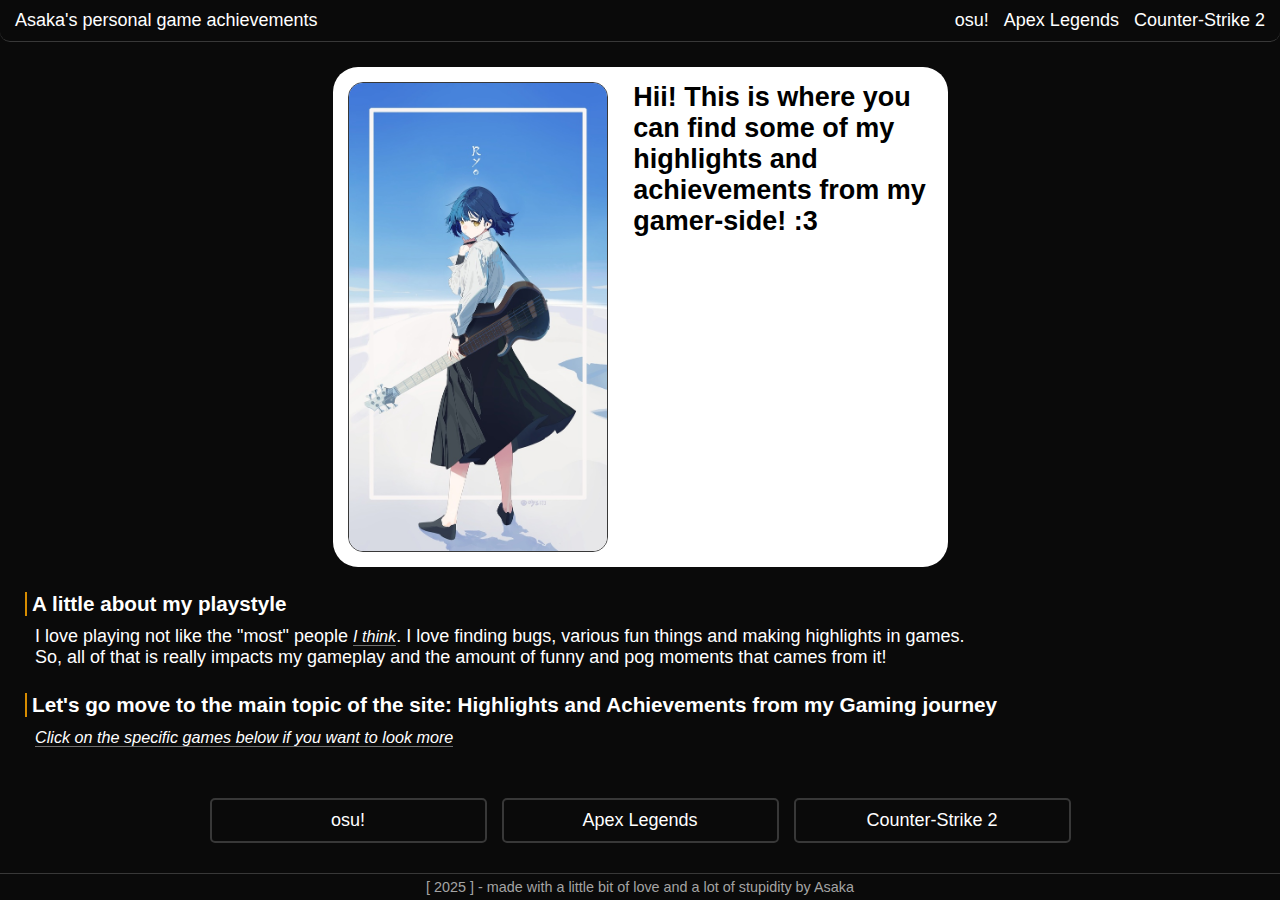
<file: index.html>
<!DOCTYPE html>
<html lang="en">
    <head>
        <meta charset="UTF-8">
        <meta name="viewport" content="width=device-width, initial-scale=1.0">
        <title>Asaka's Game Achievements</title>

        <link rel="stylesheet" href="style.css">
    </head>

    <body>
        <nav class="header">
            <ul class="header-items">
                <a href="./">Asaka's personal game achievements</a>
                <div class="game-items">
                    <li><a href="./games/osu.html">osu!</a></li>
                    <li><a href="./games/apex.html">Apex Legends</a></li>
                    <li><a href="./games/cs2.html">Counter-Strike 2</a></li>
                </div>
            </ul>
        </nav>
        
        <div class="main-content">
            <div class="welcome-panel">
                <div class="img-container">
                    <img src="./assets/img/git_banner.jpg">
                </div>
                <h1 class="title">
                    Hii! This is where you can find some of my highlights and achievements from my gamer-side! :3
                </h1>
            </div>
            
            <h2 class="topic">A little about my playstyle</h2>
            <p>I love playing not like the "most" people <em>I think</em>. 
                I love finding bugs, various fun things and making highlights in games.</p>
            <p>So, all of that is really impacts my gameplay and the amount of funny and pog moments that cames from it!</p>

            <h2 class="topic">Let's go move to the main topic of the site: Highlights and Achievements from my Gaming journey</h2>
            <p><em>Click on the specific games below if you want to look more</em></p>
       
            <div class="game-card-collection">
                <a href="./games/osu.html" class="game-card-osu">osu!</a>
                <a href="./games/apex.html" class="game-card-apex">Apex Legends</a>
                <a href="./games/cs2.html" class="game-card-cs">Counter-Strike 2</a>
            </div>

        </div>

        <div class="footer">
            [ 2025 ] - made with a little bit of love and a lot of stupidity by Asaka
        </div>
    </body>
</html>
</file>
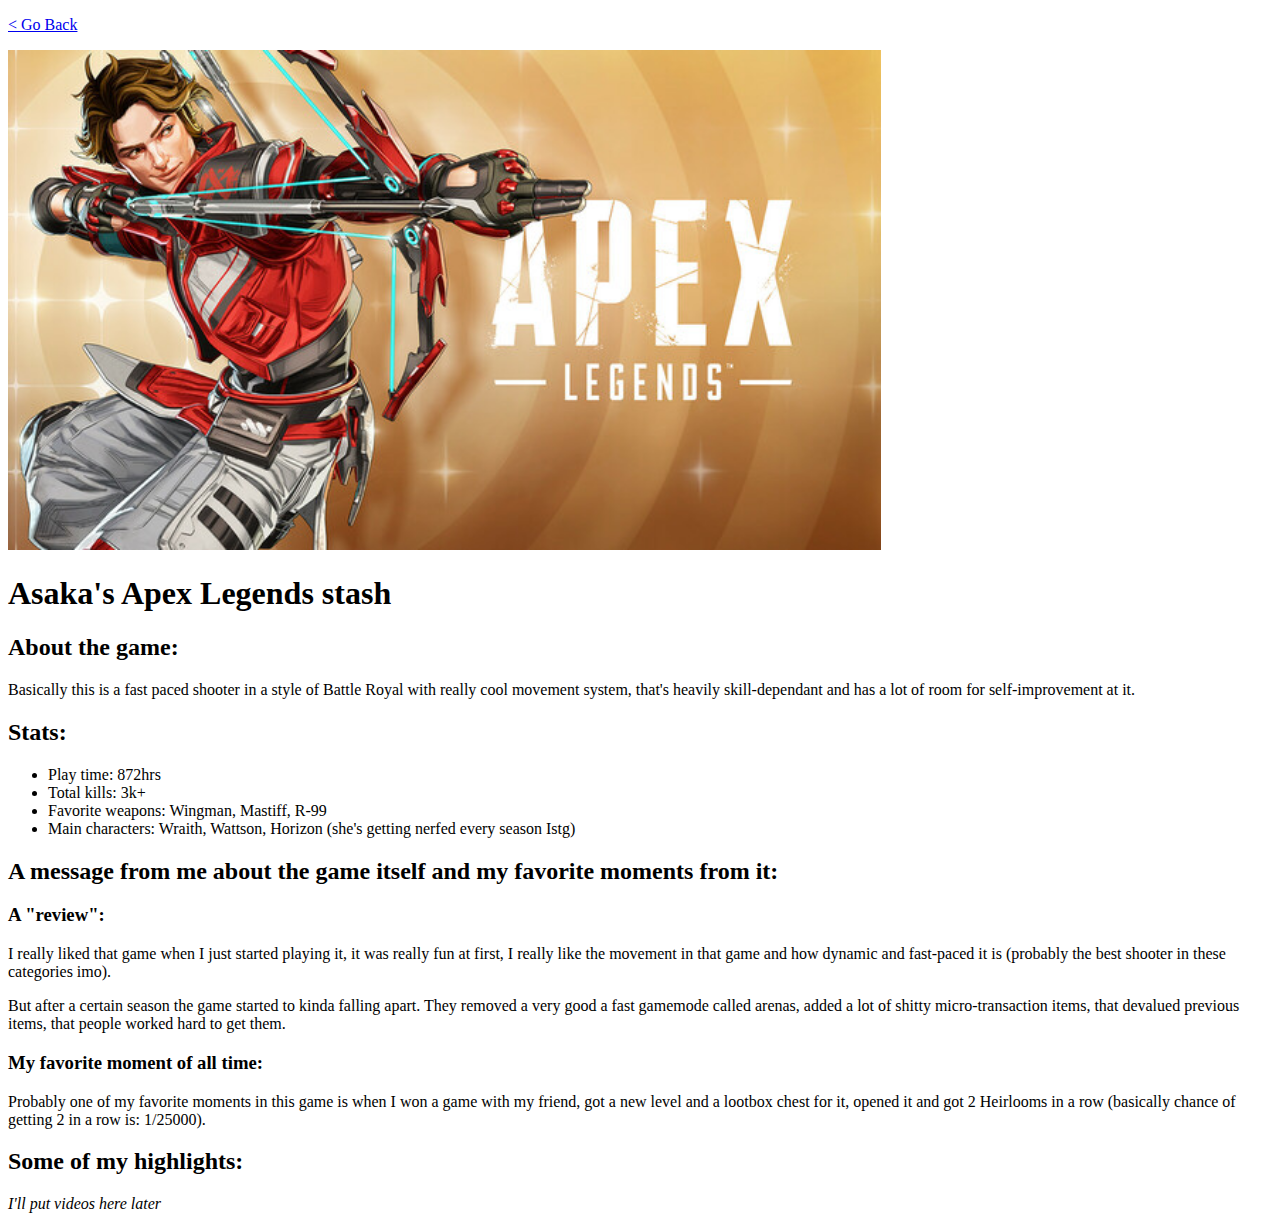
<file: games/apex.html>
<!DOCTYPE html>
<html lang="en">
    <head>
        <meta charset="UTF-8">
        <meta name="viewport" content="width=device-width, initial-scale=1.0">
        <title>Apex Legends achievements and highlights</title>
    </head>

    <body>
        <p><a href="../index.html">< Go Back</a></p>
        <img src="../assets/img/apex-banner.jpg" height="500px">
        <h1>Asaka's Apex Legends stash</h1>
        <h2>About the game: </h2>
        <p>Basically this is a fast paced shooter in a style of Battle Royal with really cool movement system, that's heavily skill-dependant and has a lot of room for self-improvement at it.</p>
        <h2>Stats: </h2>
        <ul>
            <li>Play time: 872hrs</li>
            <li>Total kills: 3k+</li>
            <li>Favorite weapons: Wingman, Mastiff, R-99</li>
            <li>Main characters: Wraith, Wattson, Horizon (she's getting nerfed every season Istg)</li>
        </ul>

        <h2>A message from me about the game itself and my favorite moments from it: </h2>
        <h3>A "review": </h3>
        <p>I really liked that game when I just started playing it, it was really fun at first, 
            I really like the movement in that game and how dynamic and fast-paced it is (probably the best shooter in these categories imo).
        </p>
        <p>But after a certain season the game started to kinda falling apart. 
            They removed a very good a fast gamemode called arenas, added a lot of shitty micro-transaction items, that devalued previous items, that people worked hard to get them.
        </p>
        <h3>My favorite moment of all time: </h3>
        <p>Probably one of my favorite moments in this game is when I won a game with my friend, got a new level and a lootbox chest for it, opened it and got 2 Heirlooms in a row (basically chance of getting 2 in a row is: 1/25000).</p>
        <h2>Some of my highlights: </h2>
        <em>I'll put videos here later</em>
    </body>
</html>
</file>
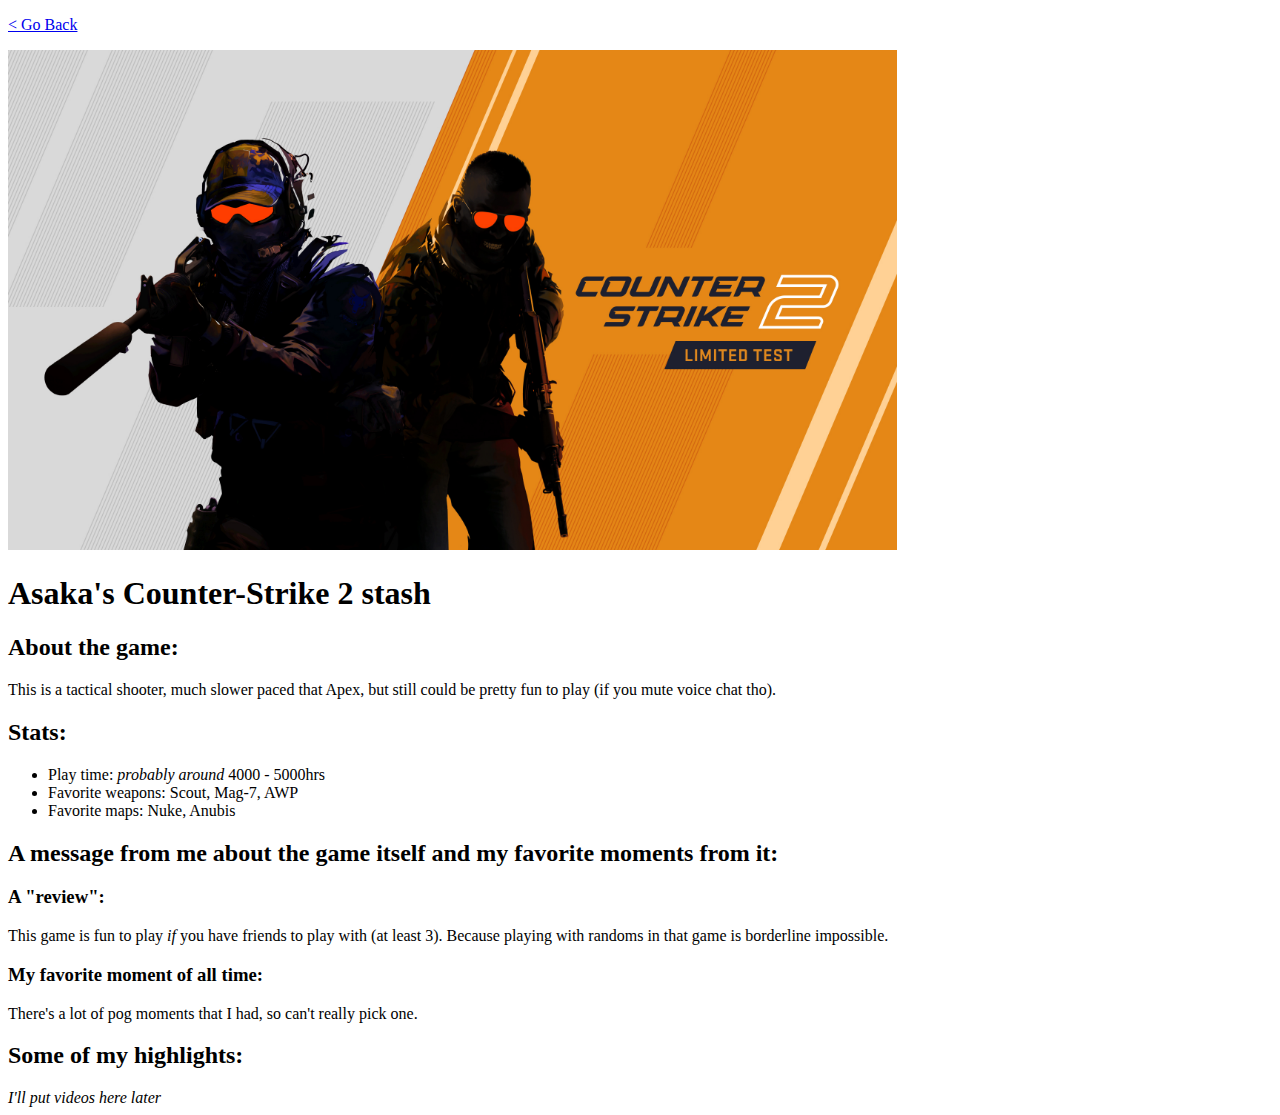
<file: games/cs2.html>
<!DOCTYPE html>
<html lang="en">
    <head>
        <meta charset="UTF-8">
        <meta name="viewport" content="width=device-width, initial-scale=1.0">
        <title>Counter-Strike 2 achievements and highlights</title>
    </head>

    <body>
        <p><a href="../index.html">< Go Back</a></p>
        <img src="../assets/img/cs2-banner.jpg" height="500px">
        <h1>Asaka's Counter-Strike 2 stash</h1>
        <h2>About the game: </h2>
        <p>This is a tactical shooter, much slower paced that Apex, but still could be pretty fun to play (if you mute voice chat tho).</p>
        <h2>Stats: </h2>
        <ul>
            <li>Play time: <em>probably around</em> 4000 - 5000hrs</li>
            <li>Favorite weapons: Scout, Mag-7, AWP</li>
            <li>Favorite maps: Nuke, Anubis</li>
        </ul>

        <h2>A message from me about the game itself and my favorite moments from it: </h2>
        <h3>A "review": </h3>
        <p>This game is fun to play <em>if</em> you have friends to play with (at least 3). 
            Because playing with randoms in that game is borderline impossible.
        </p>
        <h3>My favorite moment of all time: </h3>
        <p>There's a lot of pog moments that I had, so can't really pick one.</p>
        <h2>Some of my highlights: </h2>
        <em>I'll put videos here later</em>
    </body>
</html>
</file>
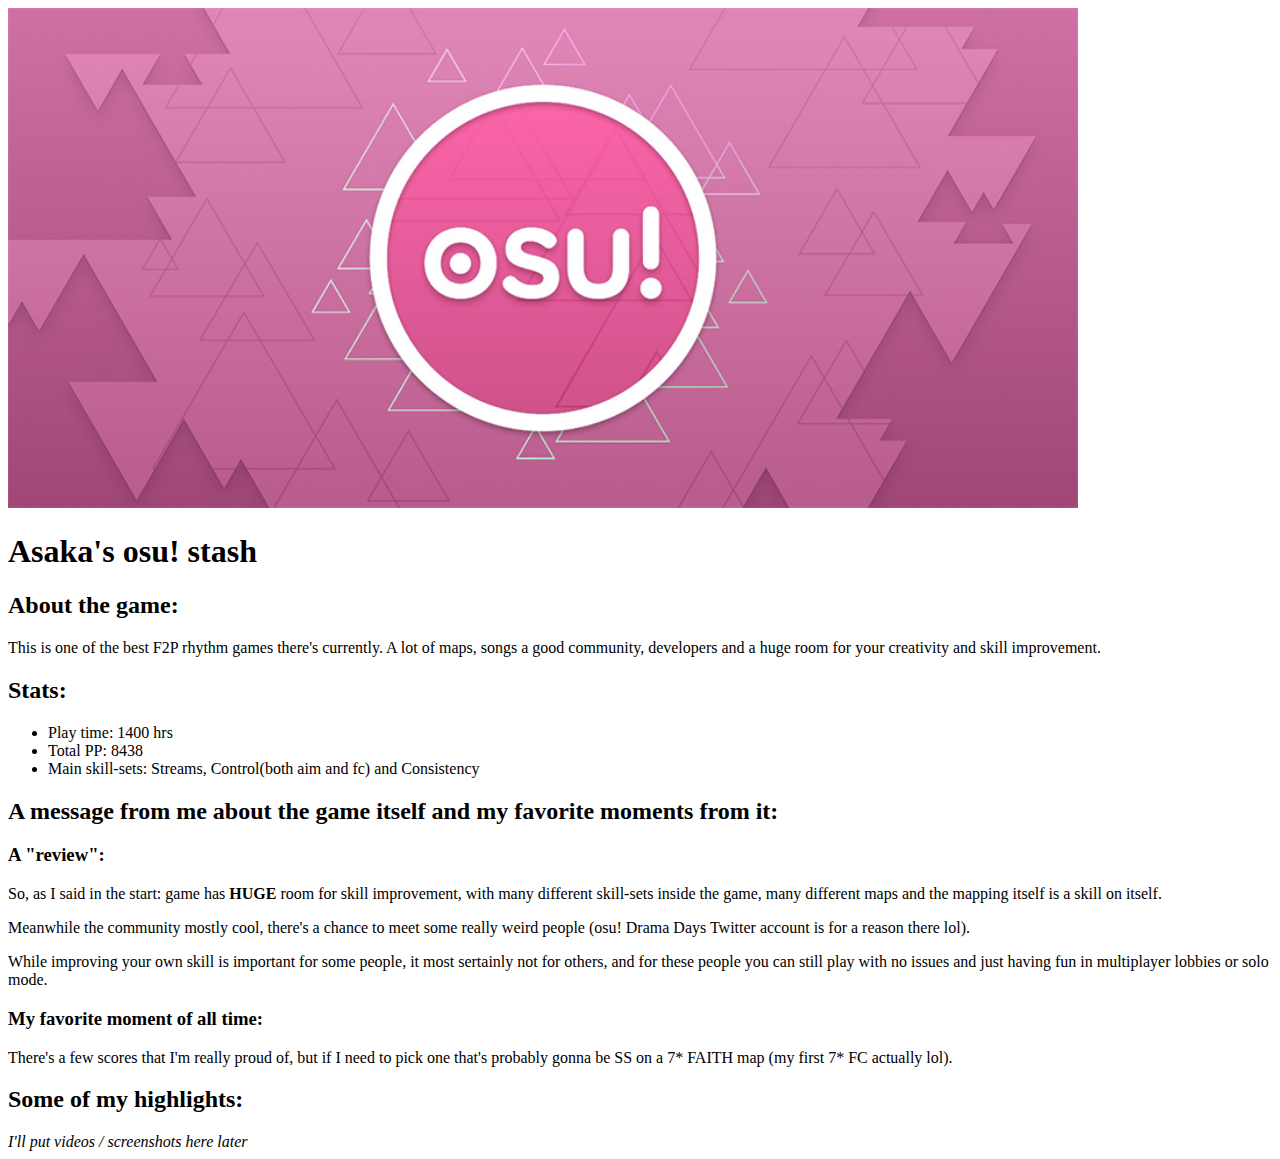
<file: games/osu.html>
<!DOCTYPE html>
<html lang="en">
    <head>
        <meta charset="UTF-8">
        <meta name="viewport" content="width=device-width, initial-scale=1.0">
        <title>osu! achievements and highlights</title>
    </head>

    <body>
        <img src="../assets/img/osu-banner.png" height="500px">
        <h1>Asaka's osu! stash</h1>
        <h2>About the game: </h2>
        <p>This is one of the best F2P rhythm games there's currently. A lot of maps, songs a good community, developers and a huge room for your creativity and skill improvement.</p>
        <h2>Stats: </h2>
        <ul>
            <li>Play time: 1400 hrs</li>
            <li>Total PP: 8438</li>
            <li>Main skill-sets: Streams, Control(both aim and fc) and Consistency</li>
        </ul>

        <h2>A message from me about the game itself and my favorite moments from it: </h2>
        <h3>A "review": </h3>
        <p>So, as I said in the start: game has <strong>HUGE</strong> room for skill improvement, with many different skill-sets inside the game, many different maps and the mapping itself is a skill on itself. </p>
        <p>Meanwhile the community mostly cool, there's a chance to meet some really weird people (osu! Drama Days Twitter account is for a reason there lol). </p>
        <p>While improving your own skill is important for some people, it most sertainly not for others, and for these people you can still play with no issues and just having fun in multiplayer lobbies or solo mode.</p>
        <h3>My favorite moment of all time: </h3>
        <p>There's a few scores that I'm really proud of, but if I need to pick one that's probably gonna be SS on a 7* FAITH map (my first 7* FC actually lol).</p>
        <h2>Some of my highlights: </h2>
        <em>I'll put videos / screenshots here later</em>
    </body>
</html>
</file>
<file: style.css>
*,
*::after,
*::before {
    box-sizing: border-box;
    margin: 0;
    padding: 0;
}

@import url('https://fonts.googleapis.com/css2?family=Inter:ital,opsz,wght@0,14..32,100..900;1,14..32,100..900&display=swap');

:root {
    --font-header: "AKONY, sans-serif";
    --font-title: "inter, sans-serif";
    --text: #ffffff;
    --text-footer: rgb(164, 164, 164);
    --bg-main: #0a0a0a;
    --border-main: rgb(56, 56, 56);
}

* {
    font-size: 18px;
    color: var(--text);
    font-family: "Inter", sans-serif;
}

body {
    background-color: var(--bg-main);
    display: flex;
    flex-direction: column;
    height: 100vh;
    justify-content: space-between;
}

/* HEADER */

.header-items {
    padding: 10px 15px;
    margin: 0;
    list-style: none;
    display: flex;
    justify-content: space-between;
    border-bottom: 1px solid var(--border-main);
    border-radius: 0 0 10px 10px;
}

.header-items li {
    padding: 0;
    margin: 0;
}

.header-items a {
    text-decoration: none;
}

.game-items {
    display: flex;
    gap: 15px;
}

/* MAIN CONTENT */

.main-content {
    display: flex;
    flex-direction: column;
    flex: 1;
    padding: 25px;
}

.welcome-panel {
    display: flex;
    gap: 25px;
    background-color: white;
    border-radius: 25px;
    flex: 1;
    padding: 15px;
    /* margin-right: 50%; */
    max-height: 500px;
    max-width: 50%;
    align-self: center;
}

.img-container {
    height: auto;
    border: 1px solid var(--border-main);
    border-radius: 15px;
    overflow: hidden;
}

.img-container img {
    max-height: 100%;
    min-width: 100%;
}

.title {
    font-size: 1.5rem;
    /* max-width: 650px; */
    flex: 1 1 0;
    color: black;
}

.topic {
    margin: 25px 0 10px 0;
    border-left: 2px solid rgb(215, 140, 0);
    padding-left: 5px;
    font-size: 1.15rem;
}

.main-content p {
    margin-left: 10px;
}

.main-content em {
    border-bottom: 1px solid #707070;
    font-size: 0.9rem;;
}

.game-card-collection {
    display: flex;
    /* max-width: 50%; */
    padding: 0 15%;
    gap: 15px;
    margin-top: 50px;
    justify-content: space-evenly;
}

.game-card-collection a[class^='game-card-'] {
    /* flex: 1; */
    /* display: block; */
    text-decoration: none;
    /* height: 250px;
    width: 250px; */
    flex: 1;
    flex-wrap: wrap;
    align-content: center;
    text-align: center;
    border: 2px solid var(--border-main);
    border-radius: 5px;
    padding: 10px;
}

/* FOOTER */

.footer {
    display: flex;
    justify-content: center;
    border-top: 1px solid var(--border-main);
    padding: 5px;
    font-size: 0.8rem;
    color: var(--text-footer);
}
</file>
